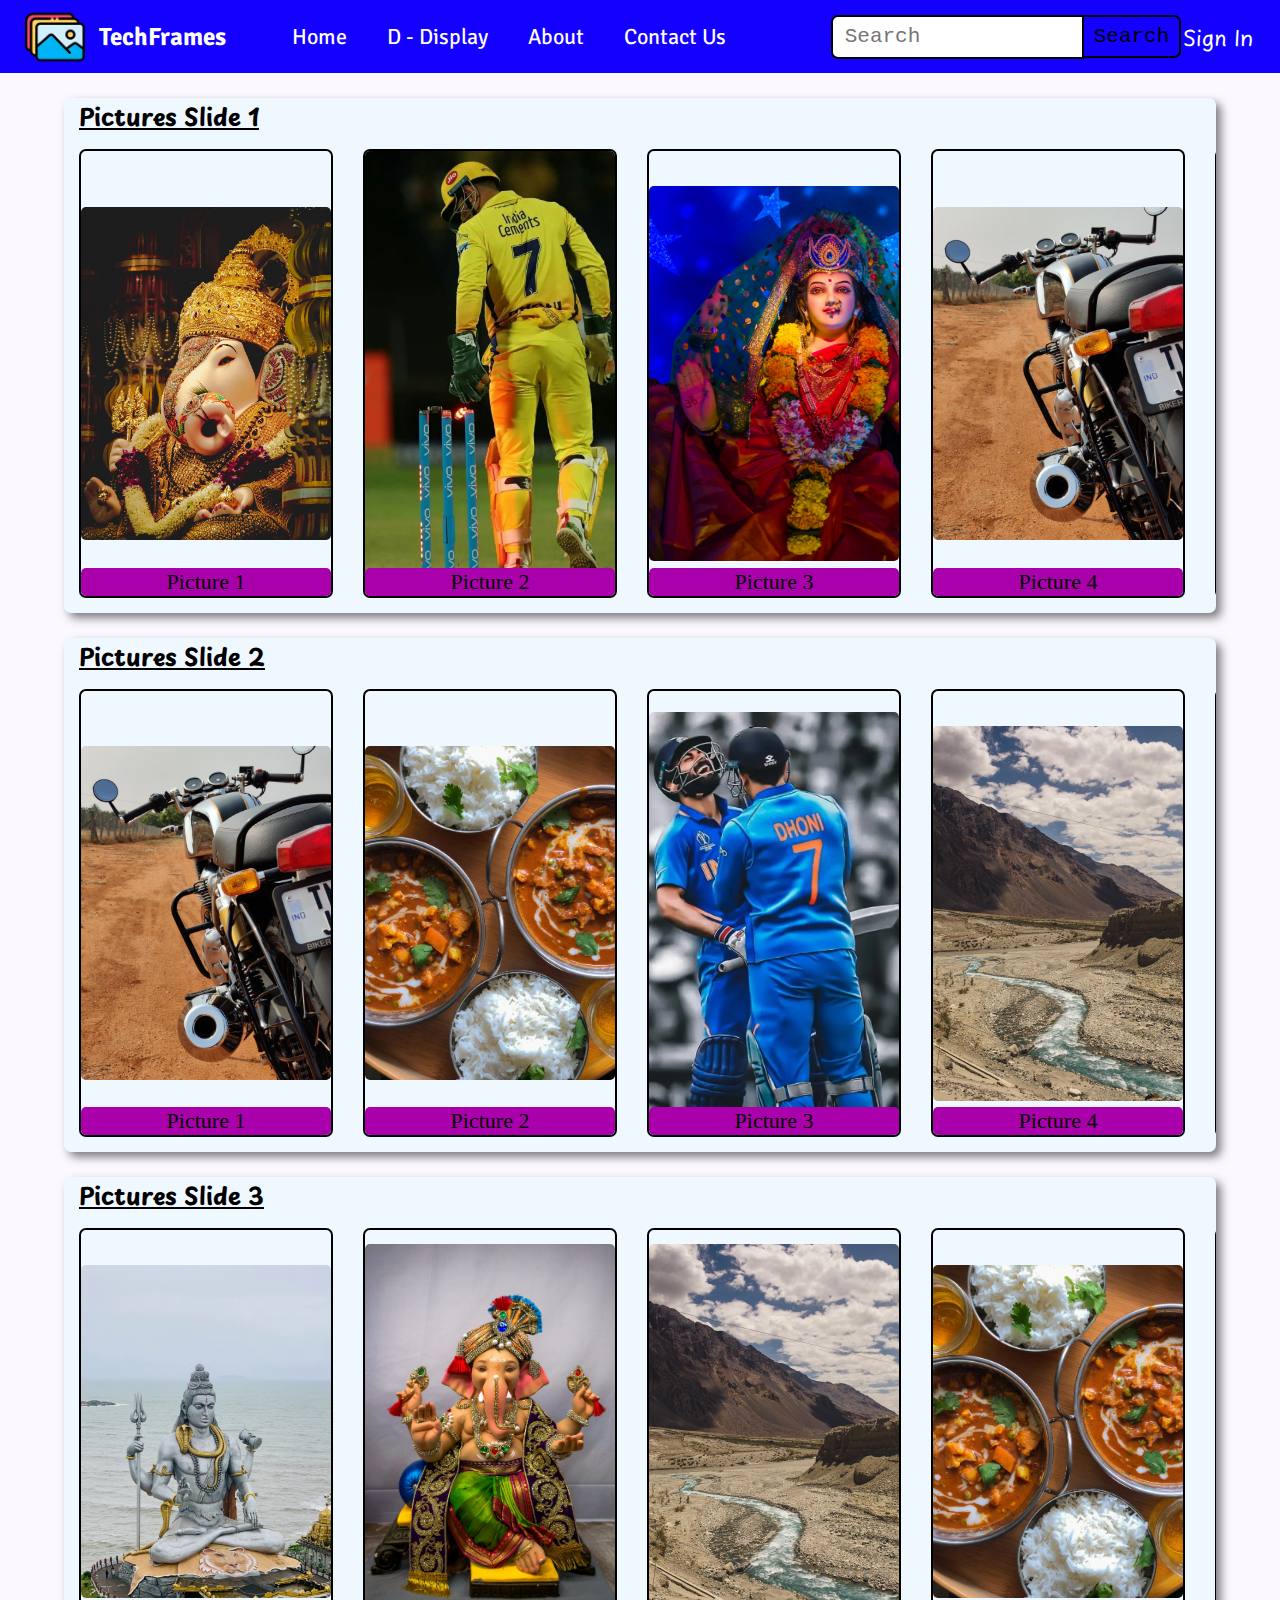
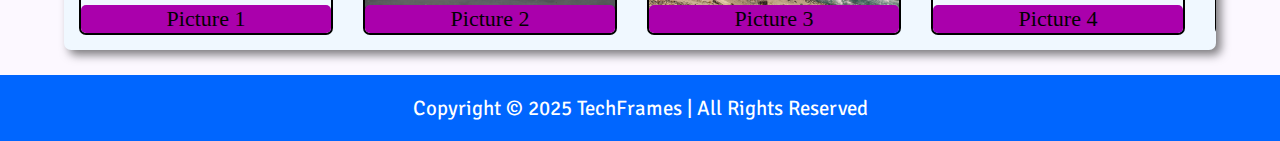
<file: html/index.html>
<!DOCTYPE html>
<html lang="en">

<head>
    <meta charset="UTF-8">
    <meta http-equiv="X-UA-Compatible" content="IE=edge">
    <meta name="viewport" content="width=device-width, initial-scale=1.0">
    <title>TechFrames - Web Gallery</title>
    <link rel="icon" href="../images/icon.webp" type="image/x-icon">
    <link rel="stylesheet" href="../css/style.css">
    <link rel="stylesheet" href="../css/resp.css">
    <link rel="stylesheet" href="https://cdnjs.cloudflare.com/ajax/libs/font-awesome/6.5.1/css/all.min.css">
</head>

<body>
    <header>
        <nav class="nav nav-list">
            <div class="logo">
                <a href="../html/index.html">
                    <img src="../images/icon.webp" alt="Image Not Found">
                    <h1>TechFrames</h1>
                </a>
            </div>
            <div class="openMenu"><i class="fa fa-bars"></i></div>
            <ul class="mainMenu">
                <div class="closeMenu"><i class="fa fa-times"></i></div>
                <div class="menu">
                    <li class="item"><a href="../html/index.html">Home</a></li>
                    <li class="item"><a href="../html/dynamic.html">D - Display</a></li>
                    <li class="item"><a href="../html/about.html">About</a></li>
                    <li class="item"><a href="../html/contact.html">Contact Us</a></li>
                    <div class="search-container">
                        <input type="text" name="search" id="search" placeholder="Search">
                        <button class="btn">Search</button>
                    </div>
                </div>
            </ul>
            <div class="user">
                <i class="fa-solid fa-user user-icon" id="userIcon"></i>
                <div class="userbtn">
                    <button class="butn" id="signupButton">Sign Up</button>
                    <button class="butn" id="signinButton">Sign In</button>
                </div>
            </div>
        </nav>
    </header>
    <main>
        <div class="container">
            <div class="card">
                <h2 class="my-2">Pictures Slide 1</h2>
                <div class="cards">
                    <div class="card-item" onclick="openImage('../images/image1.webp', 'Picture 1')">
                        <img src="../images/image1.webp" alt="Image Not Found!!!">
                        <div class="lines">
                            <p class="text-center my-1">Picture 1</p>
                        </div>
                    </div>
                    <div class="card-item" onclick="openImage('../images/image7.webp', 'Picture 2')">
                        <img src="../images/image7.webp" alt="Image Not Found!!!">
                        <div class="lines">
                            <p class="text-center my-1">Picture 2</p>
                        </div>
                    </div>
                    <div class="card-item" onclick="openImage('../images/image4.webp', 'Picture 3')">
                        <img src="../images/image4.webp" alt="Image Not Found!!!">
                        <div class="lines">
                            <p class="text-center my-1">Picture 3</p>
                        </div>
                    </div>
                    <div class="card-item" onclick="openImage('../images/image9.webp', 'Picture 4')">
                        <img src="../images/image9.webp" alt="Image Not Found!!!">
                        <div class="lines">
                            <p class="text-center my-1">Picture 4</p>
                        </div>
                    </div>
                    <div class="card-item" onclick="openImage('../images/image5.webp', 'Picture 5')">
                        <img src="../images/image5.webp" alt="Image Not Found!!!">
                        <div class="lines">
                            <p class="text-center my-1">Picture 5</p>
                        </div>
                    </div>
                    <div class="card-item" onclick="openImage('../images/image2.webp', 'Picture 6')">
                        <img src="../images/image2.webp" alt="Image Not Found!!!">
                        <div class="lines">
                            <p class="text-center my-1">Picture 6</p>
                        </div>
                    </div>
                    <div class="card-item" onclick="openImage('../images/image6.webp', 'Picture 7')">
                        <img src="../images/image6.webp" alt="Image Not Found!!!">
                        <div class="lines">
                            <p class="text-center my-1">Picture 7</p>
                        </div>
                    </div>
                    <div class="card-item" onclick="openImage('../images/image8.webp', 'Picture 8')">
                        <img src="../images/image8.webp" alt="Image Not Found!!!">
                        <div class="lines">
                            <p class="text-center my-1">Picture 8</p>
                        </div>
                    </div>
                </div>
            </div>
            <div class="card">
                <h2 class="my-2">Pictures Slide 2</h2>
                <div class="cards">
                    <div class="card-item" onclick="openImage('../images/image9.webp', 'Picture 1')">
                        <img src="../images/image9.webp" alt="Image Not Found!!!">
                        <div class="lines">
                            <p class="text-center my-1">Picture 1</p>
                        </div>
                    </div>
                    <div class="card-item" onclick="openImage('../images/image10.webp', 'Picture 2')">
                        <img src="../images/image10.webp" alt="Image Not Found!!!">
                        <div class="lines">
                            <p class="text-center my-1">Picture 2</p>
                        </div>
                    </div>
                    <div class="card-item" onclick="openImage('../images/image6.webp', 'Picture 3')">
                        <img src="../images/image6.webp" alt="Image Not Found!!!">
                        <div class="lines">
                            <p class="text-center my-1">Picture 3</p>
                        </div>
                    </div>
                    <div class="card-item" onclick="openImage('../images/image8.webp', 'Picture 4')">
                        <img src="../images/image8.webp" alt="Image Not Found!!!">
                        <div class="lines">
                            <p class="text-center my-1">Picture 4</p>
                        </div>
                    </div>
                    <div class="card-item" onclick="openImage('../images/image5.webp', 'Picture 5')">
                        <img src="../images/image5.webp" alt="Image Not Found!!!">
                        <div class="lines">
                            <p class="text-center my-1">Picture 5</p>
                        </div>
                    </div>
                    <div class="card-item" onclick="openImage('../images/image1.webp', 'Picture 6')">
                        <img src="../images/image1.webp" alt="Image Not Found!!!">
                        <div class="lines">
                            <p class="text-center my-1">Picture 6</p>
                        </div>
                    </div>
                    <div class="card-item" onclick="openImage('../images/image3.webp', 'Picture 7')">
                        <img src="../images/image3.webp" alt="Image Not Found!!!">
                        <div class="lines">
                            <p class="text-center my-1">Picture 7</p>
                        </div>
                    </div>
                    <div class="card-item" onclick="openImage('../images/image7.webp', 'Picture 8')">
                        <img src="../images/image7.webp" alt="Image Not Found!!!">
                        <div class="lines">
                            <p class="text-center my-1">Picture 8</p>
                        </div>
                    </div>
                </div>
            </div>
            <div class="card">
                <h2 class="my-2">Pictures Slide 3</h2>
                <div class="cards">
                    <div class="card-item" onclick="openImage('../images/image5.webp', 'Picture 1')">
                        <img src="../images/image5.webp" alt="Image Not Found!!!">
                        <div class="lines">
                            <p class="text-center my-1">Picture 1</p>
                        </div>
                    </div>
                    <div class="card-item" onclick="openImage('../images/image3.webp', 'Picture 2')">
                        <img src="../images/image3.webp" alt="Image Not Found!!!">
                        <div class="lines">
                            <p class="text-center my-1">Picture 2</p>
                        </div>
                    </div>
                    <div class="card-item" onclick="openImage('../images/image8.webp', 'Picture 3')">
                        <img src="../images/image8.webp" alt="Image Not Found!!!">
                        <div class="lines">
                            <p class="text-center my-1">Picture 3</p>
                        </div>
                    </div>
                    <div class="card-item" onclick="openImage('../images/image10.webp', 'Picture 4')">
                        <img src="../images/image10.webp" alt="Image Not Found!!!">
                        <div class="lines">
                            <p class="text-center my-1">Picture 4</p>
                        </div>
                    </div>
                    <div class="card-item" onclick="openImage('../images/image1.webp', 'Picture 5')">
                        <img src="../images/image1.webp" alt="Image Not Found!!!">
                        <div class="lines">
                            <p class="text-center my-1">Picture 5</p>
                        </div>
                    </div>
                    <div class="card-item" onclick="openImage('../images/image6.webp', 'Picture 6')">
                        <img src="../images/image6.webp" alt="Image Not Found!!!">
                        <div class="lines">
                            <p class="text-center my-1">Picture 6</p>
                        </div>
                    </div>
                    <div class="card-item" onclick="openImage('../images/image4.webp', 'Picture 7')">
                        <img src="../images/image4.webp" alt="Image Not Found!!!">
                        <div class="lines">
                            <p class="text-center my-1">Picture 7</p>
                        </div>
                    </div>
                    <div class="card-item" onclick="openImage('../images/image2.webp', 'Picture 8')">
                        <img src="../images/image2.webp" alt="Image Not Found!!!">
                        <div class="lines">
                            <p class="text-center my-1">Picture 8</p>
                        </div>
                    </div>
                </div>
            </div>
        </div>
    </main>
    <footer class="back">
        <p class="foot">Copyright &copy; 2025 TechFrames | All Rights Reserved</p>
    </footer>
    <script src="../script/script.js"></script>
    <script>
        document.getElementById('signupButton').addEventListener('click', function () {
            window.location.href = '../html/signup.html';
        });
        document.getElementById('signinButton').addEventListener('click', function () {
            window.location.href = '../html/signin.html';
        });
    </script>
</body>

</html>
</file>
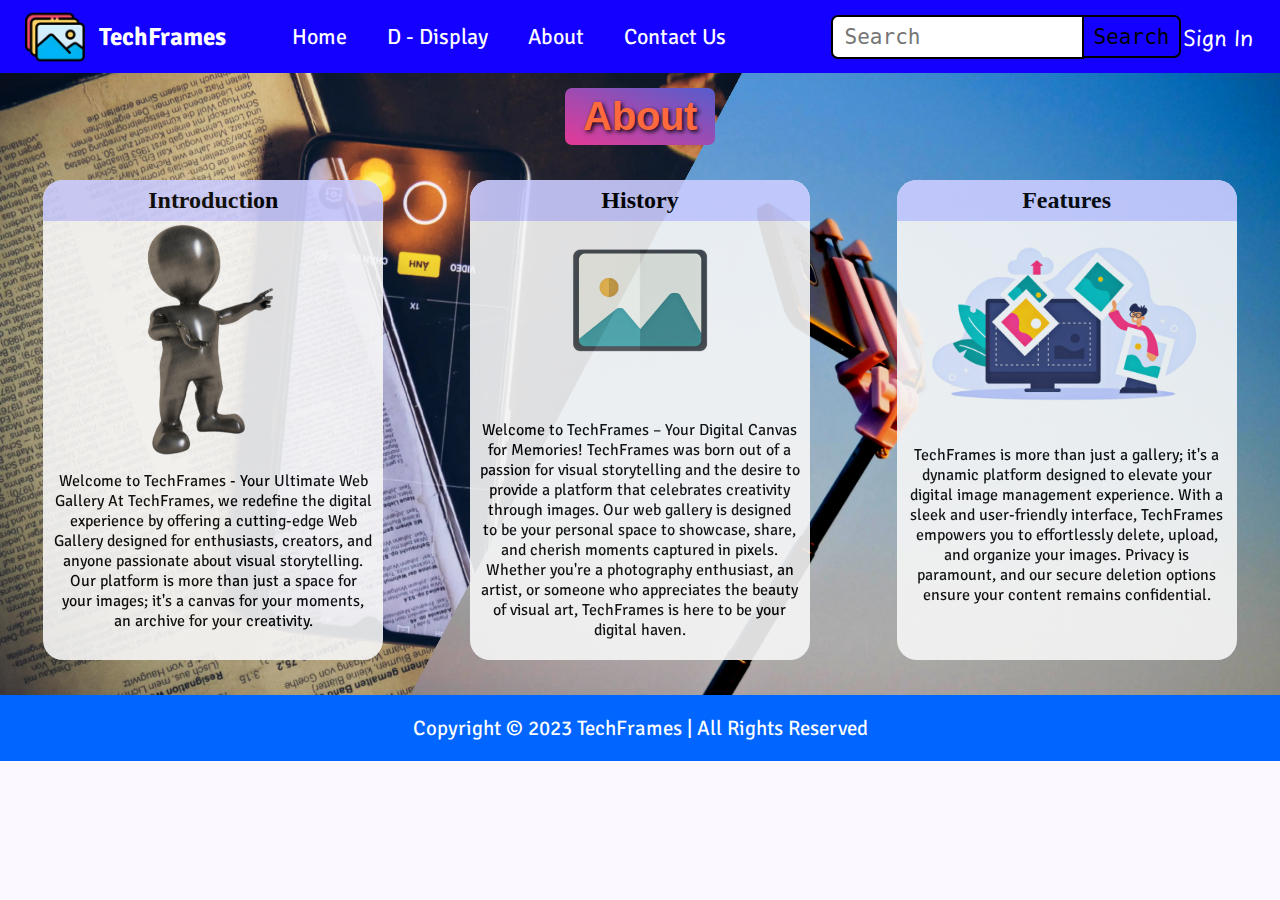
<file: html/about.html>
<!DOCTYPE html>
<html lang="en">

<head>
    <meta charset="UTF-8">
    <meta name="viewport" content="width=device-width, initial-scale=1.0">
    <title>About - TechFrames</title>
    <link rel="icon" href="../images/icon.webp" type="image/x-icon">
    <link rel="stylesheet" href="../css/style.css">
    <link rel="stylesheet" href="../css/resp.css">
    <link rel="stylesheet" href="../css/aboutStyles.css">
    <link rel="stylesheet" href="https://cdnjs.cloudflare.com/ajax/libs/font-awesome/6.5.1/css/all.min.css">
</head>

<body>
    <header>
        <nav class="nav nav-list">
            <div class="logo">
                <a href="../html/index.html">
                    <img src="../images/icon.webp" alt="Image Not Found">
                    <h1>TechFrames</h1>
                </a>
            </div>
            <div class="openMenu"><i class="fa fa-bars"></i></div>
            <ul class="mainMenu">
                <div class="closeMenu"><i class="fa fa-times"></i></div>
                <div class="menu">
                    <li class="item"><a href="../html/index.html">Home</a></li>
                    <li class="item"><a href="../html/dynamic.html">D - Display</a></li>
                    <li class="item"><a href="../html/about.html">About</a></li>
                    <li class="item"><a href="../html/contact.html">Contact Us</a></li>
                    <div class="search-container">
                        <input type="text" name="search" id="search" placeholder="Search">
                        <button class="btn">Search</button>
                    </div>
                </div>
            </ul>
            <div class="user">
                <i class="fa-solid fa-user user-icon" id="userIcon"></i>
                <div class="userbtn">
                    <button class="butn" id="signupButton">Sign Up</button>
                    <button class="butn" id="signinButton">Sign In</button>
                </div>
            </div>
        </nav>
    </header>
    <section class="about">
        <div class="content">
            <h2>About</h2>
        </div>
        <div class="center">
            <div class="center-box">
                <h2>Introduction</h2>
                <img src="../images/box1.webp" alt="Not Found">
                <p>Welcome to TechFrames - Your Ultimate Web Gallery
                    At TechFrames, we redefine the digital experience by offering a cutting-edge Web Gallery designed
                    for enthusiasts, creators, and anyone passionate about visual storytelling. Our platform is more
                    than just a space for your images; it's a canvas for your moments, an archive for your creativity.
                </p>
            </div>
            <div class="center-box">
                <h2>History</h2>
                <img src="../images/box2.webp" alt="Not Found" style="width: 250px; top: 0; margin: 0;">
                <p style="position: relative;top: -15px;">Welcome to TechFrames – Your Digital Canvas for Memories!
                    TechFrames was born out of a passion for
                    visual storytelling and the desire to provide a platform that celebrates creativity through images.
                    Our web gallery is designed to be your personal space to showcase, share, and cherish moments
                    captured in pixels. Whether you're a photography enthusiast, an artist, or someone who appreciates
                    the beauty of visual art, TechFrames is here to be your digital haven.</p>
            </div>
            <div class="center-box">
                <h2>Features</h2>
                <img src="../images/box3.webp" alt="Not Found" style="width: 285px; top: -5px;">
                <p>TechFrames is more than just a gallery; it's a dynamic platform designed to elevate your digital
                    image management experience. With a sleek and user-friendly interface, TechFrames empowers you to
                    effortlessly delete, upload, and organize your images. Privacy is paramount, and our secure deletion
                    options ensure your content remains confidential.</p>
            </div>
        </div>
    </section>
    <footer class="back">
        <p class="foot">Copyright &copy; 2023 TechFrames | All Rights Reserved</p>
    </footer>
    <script src="../script/script.js"></script>
    <script>
        document.getElementById('signupButton').addEventListener('click', function () {
            window.location.href = '../html/signup.html';
        });
        document.getElementById('signinButton').addEventListener('click', function () {
            window.location.href = '../html/signin.html';
        });
    </script>
</body>

</html>
</file>
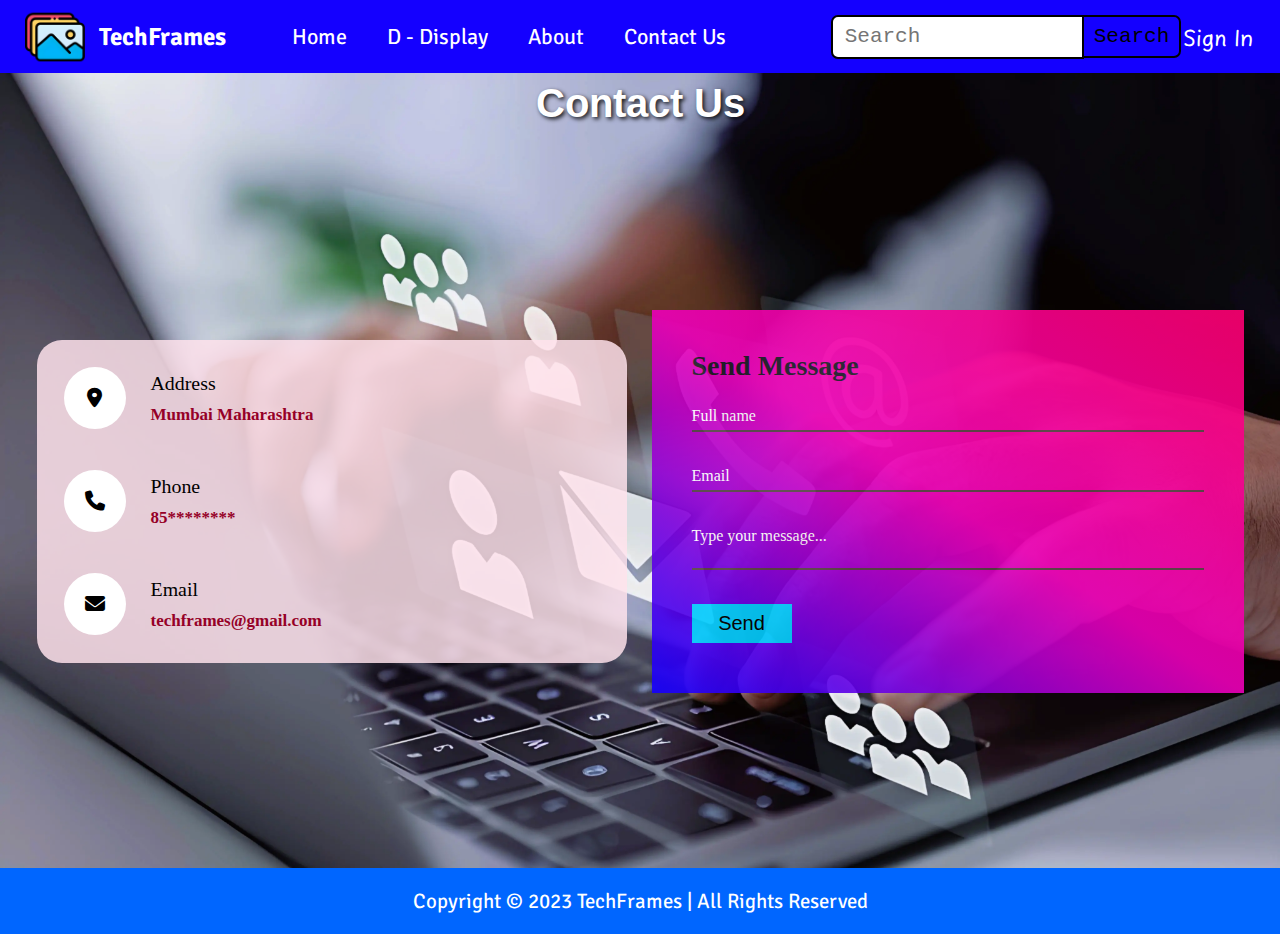
<file: html/contact.html>
<!DOCTYPE html>
<html lang="en">

<head>
    <meta charset="UTF-8">
    <meta name="viewport" content="width=device-width, initial-scale=1.0">
    <title>Contact - TechFrames</title>
    <link rel="icon" href="../images/icon.webp" type="image/x-icon">
    <link rel="stylesheet" href="../css/style.css">
    <link rel="stylesheet" href="../css/resp.css">
    <link rel="stylesheet" href="../css/contactStyles.css">
    <link rel="stylesheet" href="https://cdnjs.cloudflare.com/ajax/libs/font-awesome/6.5.1/css/all.min.css">
</head>

<body>
    <header>
        <nav class="nav nav-list">
            <div class="logo">
                <a href="../html/index.html">
                    <img src="../images/icon.webp" alt="Image Not Found">
                    <h1>TechFrames</h1>
                </a>
            </div>
            <div class="openMenu"><i class="fa fa-bars"></i></div>
            <ul class="mainMenu">
                <div class="closeMenu"><i class="fa fa-times"></i></div>
                <div class="menu">
                    <li class="item"><a href="../html/index.html">Home</a></li>
                    <li class="item"><a href="../html/dynamic.html">D - Display</a></li>
                    <li class="item"><a href="../html/about.html">About</a></li>
                    <li class="item"><a href="../html/contact.html">Contact Us</a></li>
                    <div class="search-container">
                        <input type="text" name="search" id="search" placeholder="Search">
                        <button class="btn">Search</button>
                    </div>
                </div>
            </ul>
            <div class="user">
                <i class="fa-solid fa-user user-icon" id="userIcon"></i>
                <div class="userbtn">
                    <button class="butn" id="signupButton">Sign Up</button>
                    <button class="butn" id="signinButton">Sign In</button>
                </div>
            </div>
        </nav>
    </header>
    <section class="contact">
        <div class="content">
            <h2>Contact Us</h2>
        </div>
        <div class="container">
            <div class="contactInfo">
                <div class="box">
                    <div class="icon"><i class="fa-solid fa-location-dot"></i></div>
                    <div class="text">
                        <h3>Address</h3>
                        <p>Mumbai Maharashtra</p>
                    </div>
                </div>
                <div class="box">
                    <div class="icon"><i class="fa-solid fa-phone"></i></div>
                    <div class="text">
                        <h3>Phone</h3>
                        <p>85********</p>
                    </div>
                </div>
                <div class="box">
                    <div class="icon"><i class="fa-solid fa-envelope"></i></div>
                    <div class="text">
                        <h3>Email</h3>
                        <p>techframes@gmail.com</p>
                    </div>
                </div>
            </div>
            <div class="contactForm">
                <form action="">
                    <h2>Send Message</h2>
                    <div class="inputBox">
                        <input type="text" name="" required="required">
                        <span>Full name</span>
                    </div>
                    <div class="inputBox">
                        <input type="text" name="" required="required">
                        <span>Email</span>
                    </div>
                    <div class="inputBox">
                        <textarea required="required"></textarea>
                        <span>Type your message...</span>
                    </div>
                    <div class="inputBox">
                        <input type="submit" name="" value="Send">
                    </div>

                </form>
            </div>
        </div>
    </section>
    <footer class="back">
        <p class="foot">Copyright &copy; 2023 TechFrames | All Rights Reserved</p>
    </footer>
    <script src="../script/script.js"></script>
    <script>
        document.getElementById('signupButton').addEventListener('click', function () {
            window.location.href = '../html/signup.html';
        });
        document.getElementById('signinButton').addEventListener('click', function () {
            window.location.href = '../html/signin.html';
        });
    </script>
</body>

</html>
</file>
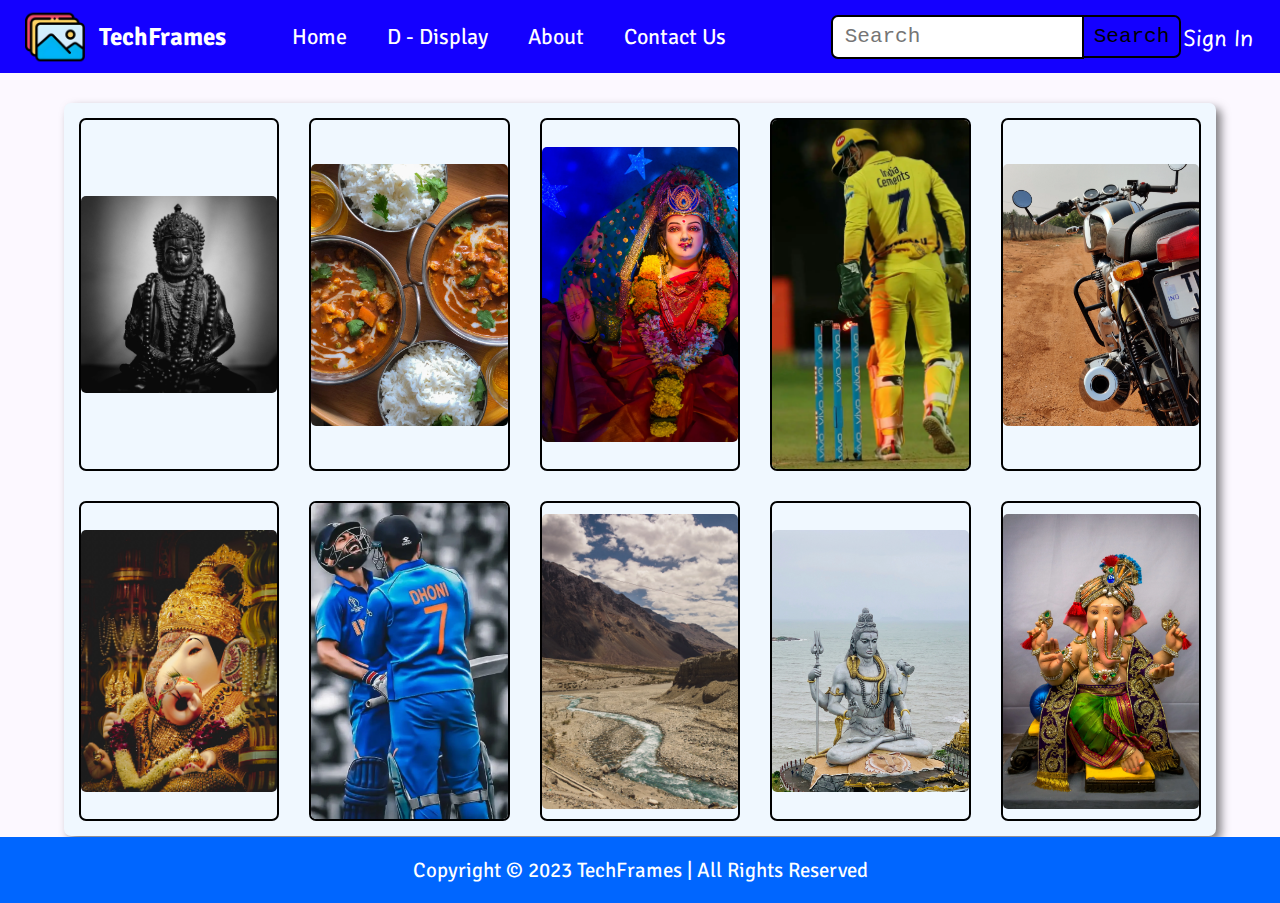
<file: html/dynamic.html>
<!DOCTYPE html>
<html lang="en">

<head>
    <meta charset="UTF-8">
    <meta name="viewport" content="width=device-width, initial-scale=1.0">
    <title>Dynamic Display - TechFrames</title>
    <link rel="icon" href="../images/icon.webp" type="image/x-icon">
    <link rel="stylesheet" href="../css/style.css">
    <link rel="stylesheet" href="../css/resp.css">
    <link rel="text/html" href="../html/index.html">
    <link rel="stylesheet" href="https://cdnjs.cloudflare.com/ajax/libs/font-awesome/6.5.1/css/all.min.css">
    <style>
        .card {
            display: flex;
            flex-wrap: wrap;
            justify-content: space-around;
            margin-top: 30px !important;
            margin-bottom: 30px !important;
        }

        .card-item {
            width: calc(20% - 34px);
            margin: 15px;
        }

        @media screen and (max-width: 768px) {
            .card {
                margin: 0;
                padding: 10px;
            }

            .card-item {
                width: calc(72% - 100px);
                margin: 5px;
                box-shadow: 4px 3px 9px rgba(0, 0, 0, 0.7);
            }

            .card-item:hover {
                box-shadow: 4px 3px 9px rgba(0, 0, 0, 0.7);
            }

            .card-item img {
                height: 260px;
            }
        }
    </style>
</head>

<body>
    <header>
        <nav class="nav nav-list">
            <div class="logo">
                <a href="../html/index.html">
                    <img src="../images/icon.webp" alt="Image Not Found">
                    <h1>TechFrames</h1>
                </a>
            </div>
            <div class="openMenu"><i class="fa fa-bars"></i></div>
            <ul class="mainMenu">
                <div class="closeMenu"><i class="fa fa-times"></i></div>
                <div class="menu">
                    <li class="item"><a href="../html/index.html">Home</a></li>
                    <li class="item"><a href="../html/dynamic.html">D - Display</a></li>
                    <li class="item"><a href="../html/about.html">About</a></li>
                    <li class="item"><a href="../html/contact.html">Contact Us</a></li>
                    <div class="search-container">
                        <input type="text" name="search" id="search" placeholder="Search">
                        <button class="btn">Search</button>
                    </div>
                </div>
            </ul>
            <div class="user">
                <i class="fa-solid fa-user user-icon" id="userIcon"></i>
                <div class="userbtn">
                    <button class="butn" id="signupButton">Sign Up</button>
                    <button class="butn" id="signinButton">Sign In</button>
                </div>
            </div>
        </nav>
    </header>
    <div class="container">
        <div class="card">
            <!-- Images will be dynamically added here -->
        </div>
    </div>
    <footer class="back">
        <p class="foot">Copyright &copy; 2023 TechFrames | All Rights Reserved</p>
    </footer>
    <script src="../script/script.js" defer></script>
    <script>
        document.addEventListener('DOMContentLoaded', function () {
            const backgrounds = [
                { src: '../images/image1.webp' },
                { src: '../images/image2.webp' },
                { src: '../images/image3.webp' },
                { src: '../images/image4.webp' },
                { src: '../images/image5.webp' },
                { src: '../images/image6.webp' },
                { src: '../images/image7.webp' },
                { src: '../images/image8.webp' },
                { src: '../images/image9.webp' },
                { src: '../images/image10.webp' },
            ];

            function shuffleArray(array) {
                for (let i = array.length - 1; i > 0; i--) {
                    const j = Math.floor(Math.random() * (i + 1));
                    [array[i], array[j]] = [array[j], array[i]];
                }
            }

            const cardsContainer = document.querySelector('.card');

            function createCardItem(imageSrc) {
                const cardItem = document.createElement('div');
                cardItem.classList.add('card-item');
                const img = document.createElement('img');
                img.src = imageSrc;
                img.alt = 'Image Not Found!!!';
                cardItem.appendChild(img);
                return cardItem;
            }

            function showImagesInLoop() {
                shuffleArray(backgrounds);
                cardsContainer.innerHTML = '';

                backgrounds.forEach(image => {
                    const cardItem = createCardItem(image.src);
                    cardsContainer.appendChild(cardItem);
                });
            }

            showImagesInLoop();
            setInterval(showImagesInLoop, 5000);
        });
    </script>
    <script>
        document.getElementById('signupButton').addEventListener('click', function () {
            window.location.href = '../html/signup.html';
        });
        document.getElementById('signinButton').addEventListener('click', function () {
            window.location.href = '../html/signin.html';
        });
    </script>
</body>

</html>
</file>
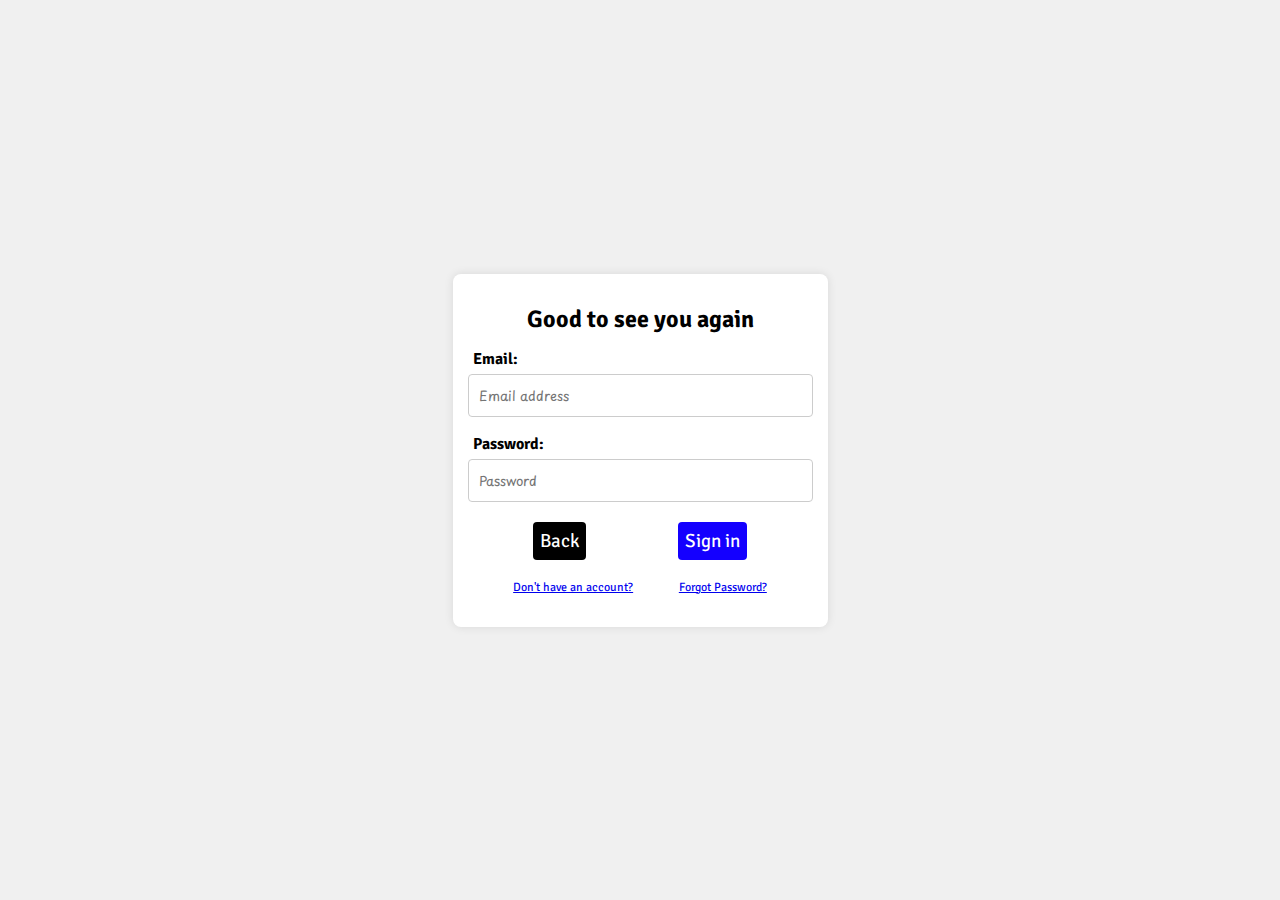
<file: html/signin.html>
<!DOCTYPE html>
<html lang="en">

<head>
    <meta charset="UTF-8">
    <meta name="viewport" content="width=device-width, initial-scale=1.0">
    <title>TechFrames Signin</title>
    <link rel="icon" href="../images/icon.webp" type="image/x-icon">
    <style>
        @import url('https://fonts.googleapis.com/css2?family=Signika+Negative:wght@600&display=swap');
        @import url('https://fonts.googleapis.com/css2?family=Playpen+Sans:wght@500&display=swap');

        body {
            font-family: 'Signika Negative';
            background-color: #f0f0f0;
            margin: 0;
            padding: 0;
            display: flex;
            align-items: center;
            justify-content: center;
            height: 100vh;
        }

        .signup-container {
            background-color: #fff;
            border-radius: 8px;
            box-shadow: 0 0 10px rgba(0, 0, 0, 0.1);
            overflow: hidden;
            width: 375px;
            max-width: 100%;
        }

        .signup-form {
            padding: 15px;
        }

        .signup-form h2 {
            margin: 15px;
            text-align: center;
        }

        .form-group {
            margin-bottom: 17px;
        }

        label {
            display: block;
            margin: 5px;
            font-weight: bold;
        }

        input {
            width: 100%;
            padding: 10px;
            border: 1px solid #ccc;
            border-radius: 4px;
            box-sizing: border-box;
            font-family: 'Playpen Sans';
        }

        .button-container {
            display: flex;
            justify-content: space-around;
            align-items: center;
            margin: 20px;
        }

        .cta-button {
            font-family: 'Signika Negative';
            background-color: #1400FF;
            color: #fff;
            padding: 7px;
            font-size: 19px;
            border: none;
            border-radius: 4px;
            cursor: pointer;
        }

        #back-btn {
            background-color: black;
        }

        #account {
            margin: 15px 0 0 0;
            font-size: 12px;
            text-align: center;
        }

        span {
            display: flex;
            justify-content: space-evenly;
        }

        @media screen and (max-width: 768px) {
            body {
                height: 90vh;
            }

            .signup-container {
                height: 50vh;
            }

            .signup-form {
                padding: 20px;
            }

            .signup-form h2 {
                margin: 20px;
            }

            label {
                margin: 7px;
            }

            #account {
                font-size: 16px;
            }

            .button-container {
                margin: 20px;
            }
        }
    </style>
</head>

<body>
    <div class="signup-container">
        <form class="signup-form">
            <h2>Good to see you again</h2>
            <div class="form-group">
                <label for="email">Email:</label>
                <input type="email" id="email" name="email" placeholder="Email address" required autocomplete="email">
            </div>
            <div class="form-group">
                <label for="password">Password:</label>
                <input type="password" id="password" name="password" minlength="8" placeholder="Password" required
                    autocomplete="current-password">
            </div>
            <div class="button-container">
                <button type="submit" class="cta-button" id="back-btn">Back</button>
                <button type="submit" class="cta-button" id="sign-btn">Sign in</button>
            </div>
            <div class="form-group">
                <div class="form-group">
                    <span id="account">
                        <a href="../html/signup.html" id="terms-of-use-link">Don't have an account?</a>
                        <a href="#" id="forgot-password-link">Forgot Password?</a>
                    </span>
                </div>
            </div>
        </form>
    </div>
    <script>
        document.getElementById('back-btn').addEventListener('click', function () {
            window.location.href = '../html/index.html';
        });
    </script>
</body>

</html>
</file>
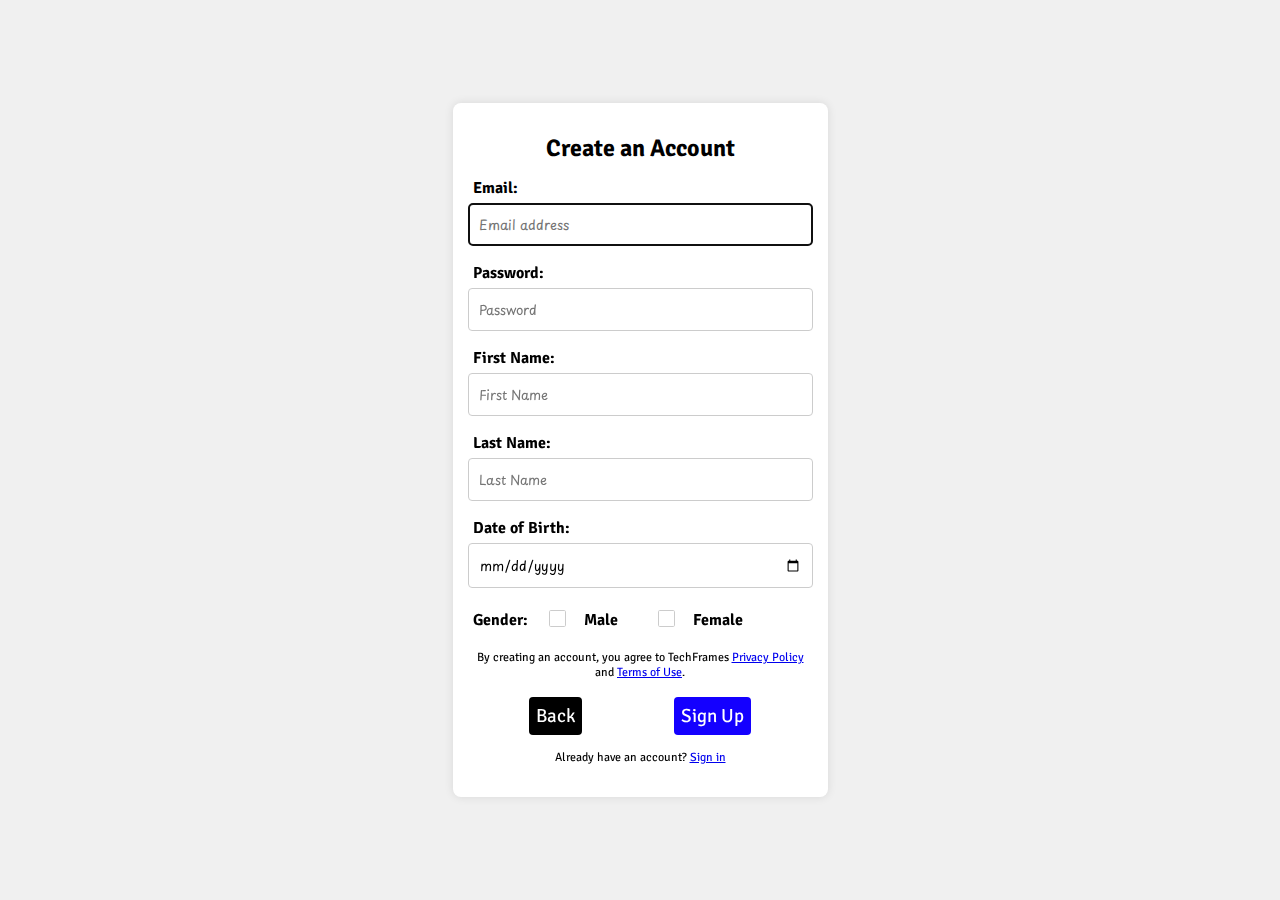
<file: html/signup.html>
<!DOCTYPE html>
<html lang="en">

<head>
    <meta charset="UTF-8">
    <meta name="viewport" content="width=device-width, initial-scale=1.0">
    <title>TechFrames Signup</title>
    <link rel="icon" href="../images/icon.webp" type="image/x-icon">
    <style>
        @import url('https://fonts.googleapis.com/css2?family=Signika+Negative:wght@600&display=swap');
        @import url('https://fonts.googleapis.com/css2?family=Playpen+Sans:wght@500&display=swap');

        body {
            font-family: 'Signika Negative';
            background-color: #f0f0f0;
            margin: 0;
            padding: 0;
            display: flex;
            align-items: center;
            justify-content: center;
            height: 100vh;
        }

        .signup-container {
            background-color: #fff;
            border-radius: 8px;
            box-shadow: 0 0 10px rgba(0, 0, 0, 0.1);
            overflow: hidden;
            width: 375px;
            max-width: 100%;
        }

        .signup-form {
            padding: 15px;
        }

        .signup-form h2 {
            margin: 15px;
            text-align: center;
        }

        .form-group {
            margin-bottom: 17px;
        }

        label {
            display: block;
            margin: 5px;
            font-weight: bold;
        }

        input {
            width: 100%;
            padding: 10px;
            border: 1px solid #ccc;
            border-radius: 4px;
            box-sizing: border-box;
            font-family: 'Playpen Sans';
        }

        .formgroup {
            display: flex;
            align-items: center;
        }

        .gender-label {
            margin-right: 15%;
        }

        .formgroup div {
            display: flex;
            align-items: center;
            margin-right: auto;
        }

        input[type="radio"] {
            display: none;
        }

        .radio-label {
            cursor: pointer;
            position: relative;
        }

        .radio-label:before {
            content: "";
            display: inline-block;
            width: 15px;
            height: 15px;
            border: 1px solid #ccc;
            border-radius: 10%;
            position: absolute;
            left: -35px;
        }

        input[type="radio"]:checked+.radio-label:before {
            background-color: #1400FF;
            border-color: #1400FF;
        }

        span {
            display: block;
            text-align: center;
        }

        #terms-text {
            margin: 15px 0;
            font-size: 12px;
            text-align: center;
        }

        .button-container {
            display: flex;
            justify-content: space-around;
            align-items: center;
            margin: 15px;
        }

        .cta-button {
            font-family: 'Signika Negative';
            background-color: #1400FF;
            color: #fff;
            padding: 7px;
            font-size: 19px;
            border: none;
            border-radius: 4px;
            cursor: pointer;
        }

        #back-btn {
            background-color: black;
        }

        #account {
            margin: 15px 0 0 0;
            font-size: 12px;
            text-align: center;
        }

        @media screen and (max-width: 768px) {
            .signup-container {
                height: 100vh;
            }

            .signup-form {
                padding: 20px;
            }

            .signup-form h2 {
                margin: 20px;
            }

            label {
                margin: 7px;
            }

            .radio-label:before {
                width: 13px;
                height: 13px;
            }

            #terms-text,
            #account {
                font-size: 16px;
            }

            .button-container {
                margin: 20px;
            }
        }
    </style>
</head>

<body>
    <div class="signup-container">
        <form class="signup-form">
            <h2>Create an Account</h2>
            <div class="form-group">
                <label for="email">Email:</label>
                <input type="email" id="email" name="email" placeholder="Email address" required autocomplete="email"
                    autofocus="false">
            </div>
            <div class="form-group">
                <label for="password">Password:</label>
                <input type="password" id="password" name="password" minlength="8" placeholder="Password" required
                    autocomplete="current-password">
            </div>
            <div class="form-group">
                <label for="firstname">First Name:</label>
                <input type="text" id="firstname" name="firstname" placeholder="First Name" required
                    autocomplete="given-name">
            </div>
            <div class="form-group">
                <label for="lastname">Last Name:</label>
                <input type="text" id="lastname" name="lastname" placeholder="Last Name" required
                    autocomplete="family-name">
            </div>
            <div class="form-group">
                <label for="dob">Date of Birth:</label>
                <input type="date" id="dob" name="dob" placeholder="Date of Birth" autocomplete="bday">
            </div>
            <div class="formgroup">
                <label class="gender-label">Gender:</label>
                <div>
                    <input type="radio" id="male" name="gender" value="male">
                    <label class="radio-label" for="male">Male</label>
                </div>
                <div>
                    <input type="radio" id="female" name="gender" value="female">
                    <label class="radio-label" for="female">Female</label>
                </div>
            </div>
            <div class="form-group">
                <span for="terms-text" id="terms-text">By creating an account, you agree to TechFrames <a href="#"
                        id="privacy-policy-link">Privacy
                        Policy</a> and <a href="#" id="terms-of-use-link">Terms of Use</a>.</span>
            </div>
            <div class="button-container">
                <button type="submit" class="cta-button" id="back-btn">Back</button>
                <button type="submit" class="cta-button" id="sign-btn">Sign Up</button>
            </div>
            <div class="form-group">
                <span for="terms-text" id="account">Already have an account? <a href="../html/signin.html"
                        id="terms-of-use-link">Sign in</a></span>
            </div>
        </form>
    </div>
    <script>
        document.getElementById('back-btn').addEventListener('click', function () {
            window.location.href = '../html/index.html';
        });
    </script>
</body>

</html>
</file>
<file: css/style.css>
@import url('https://fonts.googleapis.com/css2?family=Bungee&family=Skranji&display=swap');
@import url('https://fonts.googleapis.com/css2?family=Signika+Negative:wght@600&display=swap');
@import url('https://fonts.googleapis.com/css2?family=Playpen+Sans:wght@500&display=swap');

:root {
    --bg-color: #FCF8FF;
    --main-bg-color: #1400FF;
}

* {
    margin: 0;
    padding: 0;
}

body {
    background-color: var(--bg-color);
}

header {
    background: var(--main-bg-color);
}

nav {
    display: flex;
    align-items: center;
    height: 73px;
}

.logo {
    width: 220px;
    margin-left: 15px;
    cursor: pointer;
}

.logo a {
    display: flex;
    align-items: center;
    justify-content: center;
    text-decoration: none;
}

.logo:hover {
    border-radius: 7px;
}

.logo img,
.logo h1 {
    display: flex;
    align-items: center;
    justify-content: center;
    height: 60px;
    padding: 0 7px;
    color: white;
    font-size: 25px;
    text-align: center;
    font-family: 'Signika Negative';
}

.mainMenu {
    display: flex;
    align-items: center;
    justify-content: center;
    flex: 1;
}

.menu {
    display: flex;
    align-items: center;
    list-style: none;
    position: relative;
    left: 25px;
}

.item {
    padding: 15px;
}

.item a {
    font-family: 'Signika Negative';
    text-decoration: none;
    font-size: 22px;
    color: white;
    padding: 5px;
}

.item a:hover {
    border-radius: 4px;
    color: #F0A6FF;
    background-color: #0066FF;
}

.openMenu,
.closeMenu {
    display: none;
}

.fa-user {
    display: none !important;
}

.search-container {
    display: flex;
    align-items: center;
    position: relative;
    left: 85px;
}

.search-container input {
    height: 40px;
    padding: 0 12px;
    border-radius: 7px 0 0 7px;
    font-size: 21px;
    border: 2px solid black;
    font-family: monospace;
}

input[type="text"] {
    width: 225px;
}

.search-container input:focus {
    outline: none;
}

.search-container button {
    height: 43px;
    margin-left: -2px;
    font-size: 21px;
    color: black;
    font-family: monospace;
    border-radius: 0 7px 7px 0;
    border: 2px solid black;
}

.btn {
    padding: 5px 10px;
    border-radius: 7px;
    cursor: pointer;
    color: white;
    background: var(--main-bg-color);
}

.search-container button:hover {
    background-color: #955BFF;
    border-color: 2px solid black;
}

.user {
    display: flex;
    align-items: center;
    justify-content: center;
    height: 40px;
    margin-right: 22px;
}

.user button {
    border: 0px;
    padding: 5.5px;
    border-radius: 7px;
    background-color: transparent;
    color: white;
    font-size: 21px;
    font-family: 'Playpen Sans';
}

.user button:hover {
    color: black;
    font-weight: bold;
    background-color: #B978FF;
}

.card {
    background-color: aliceblue;
    max-width: 90vw;
    margin: 25px auto;
    border-radius: 7px;
    box-shadow: 5px 5px 10px rgba(0, 0, 0, 0.5);
}

.cards {
    display: flex;
    overflow: scroll;
}

.card h2 {
    margin: 15px;
    font-family: 'Playpen Sans';
    text-decoration: underline;
}

.card-item {
    display: inline-flex;
    justify-content: center;
    flex-direction: column;
    margin: 0 15px;
    width: 250px;
    border-radius: 7px;
    margin-bottom: 15px;
    position: relative;
    border: 2px solid black;
}

.card-item:hover {
    cursor: pointer;
    border-radius: 7px;
    border: 2px solid transparent;
    box-shadow: 5px 5px 10px rgba(0, 0, 0, 0.7);
}

.card-item img {
    border-radius: 5px;
}

.lines {
    display: flex;
    position: absolute;
    bottom: 0;
    width: 100%;
}

.lines p {
    display: grid;
    align-items: center;
    height: 28px;
    width: 250px;
    font-size: 22px;
    text-align: center;
    border-radius: 5px;
    background-color: #AA00AC;
}

.container {
    min-height: calc(100vh - 58px - 12vh);
}

.back {
    display: flex;
    align-items: center;
    justify-content: center;
    height: 66px;
    background-color: #0066FF;
}

.back p {
    padding: 7px;
    font-size: 1.3rem;
    color: white;
    text-align: center;
    font-family: 'Signika Negative';
}
</file>
<file: css/resp.css>
@media screen and (max-width: 768px) {
    body {
        margin: 0;
        padding: 0;
    }

    .nav {
        height: 68px;
        background-color: #1400FF;
    }

    .logo {
        margin: 7px;
    }

    .logo img {
        width: 60px;
        border: none;
    }

    .nav ul {
        padding: 0;
        margin: 0;
        list-style: none;
    }

    .nav ul li {
        display: flex;
        align-items: center;
        justify-content: center;
    }

    .nav ul li a {
        padding: 7px;
        margin: 0;
    }

    .menu {
        flex-direction: column;
        top: 18px;
        left: 0;
    }

    .mainMenu {
        align-items: center;
        justify-content: center;
        width: 100%;
        height: 55%;
        z-index: 1;
        position: absolute;
        background-color: #1E1926;
    }

    .mainMenu .item:first-child {
        margin-top: 15px;
    }

    .item {
        padding: 10px;
    }

    .openMenu,
    .closeMenu {
        display: flex;
        align-items: center;
        justify-content: center;
        position: absolute;
        top: 18px;
        right: 20px;
        width: 32px;
        font-size: 33px;
        color: #FCF8FF;
    }

    .search-container {
        padding: 10px;
        left: 0;
    }

    #search {
        margin-right: 0;
        padding: 0 10px;
        border: 0;
        height: 39.5px;
    }

    input[type="text"] {
        width: 210px;
    }

    .search-container input:focus {
        outline: none;
    }

    .search-container button {
        height: 40.5px;
        margin-left: 0;
        border: 0;
        color: #FCF8FF;
    }

    .btn {
        display: flex;
        align-items: center;
        padding: 10px;
        border: 0;
        position: relative;
        background-color: #955BFF;
    }

    .user {
        margin-left: 25px;
    }

    #userIcon {
        display: flex !important;
        align-items: center;
        justify-content: center;
        padding: 5px;
        font-size: 21px;
        border-radius: 15%;
        background-color: #FCF8FF;
    }

    .userbtn {
        display: none;
        align-items: center;
        justify-content: center;
        width: 100%;
        height: 35%;
        position: absolute;
        top: 0px;
        left: 0;
        z-index: 1;
        background-color: #1E1926;
    }

    .userbtn.active {
        display: flex;
    }

    .user button {
        margin: 10px;
    }

    .card {
        margin: 17px;
        margin-bottom: 25px;
        max-width: 100%;
    }

    .card h2 {
        margin: 10px;
    }

    .card-item {
        margin: 12px;
        width: 210px;
        border-radius: 0;
        border: 2px solid white;
        box-shadow: 5px 5px 10px rgba(0, 0, 0, 0.7);
    }

    .card-item:hover {
        border-radius: 0;
    }

    .card-item img {
        height: 330px;
        border-radius: 0;
    }

    .lines p {
        border-radius: 0;
    }

    .foot {
        display: flex;
        align-items: center;
        justify-content: center;
        font-size: 1.2rem;
    }

    .contact::before {
        background-position: -242px;
    }

    .contact {
        padding: 20px;
    }

    .container {
        flex-direction: column;
    }

    .container .contactInfo {
        border-radius: 4%;
        margin-bottom: 40px;
        margin-right: 0;
    }

    .container .contactInfo .box {
        padding: 10px;
    }

    .container .contactInfo,
    .contactForm {
        width: 100%;
    }

    .contactForm {
        padding: 20px;
    }
}
</file>
<file: css/aboutStyles.css>
@import url('https://fonts.googleapis.com/css2?family=Arimo:wght@700&family=Arvo:ital@1&family=Bree+Serif&family=Play&family=Playpen+Sans:wght@500&family=Rubik+Doodle+Shadow&display=swap');

* {
    padding: 0;
    margin: 0;
}

.about {
    position: relative;
    display: flex;
    flex-direction: column;
    align-items: center;
    justify-content: space-between;
}

.content h2 {
    margin: 15px;
    font-size: 40px;
    font-family: 'Arimo';
    text-shadow: 2px 2px 4px rgba(0, 0, 0, 0.9);
    color: #FF693E;
    background: linear-gradient(to right top,#E53A96, #565DCD);
    border-radius: 7px;
    width: 140px;
    text-align: center;
    padding: 5px;
}

.center {
    margin-top: -15px;
    height: 550px;
    width: 100%;
    display: flex;
    align-items: center;
    justify-content: space-around;
}

.center::before {
    content: "";
    position: absolute;
    top: 0;
    left: 0;
    width: 100%;
    height: 100%;
    background: url('../images/about2.webp') no-repeat center center;
    background-size: cover;
    z-index: -1;
}

.center-box {
    display: flex;
    flex-direction: column;
    align-items: center;
    justify-content: center;
    width: 340px;
    height: 480px;
    border-radius: 20px;
    background-color: rgb(247, 247, 247);
    opacity: 0.9;
    position: relative;
    overflow: hidden;
}

.center-box h2 {
    position: absolute;
    top: 0;
    padding: 7px;
    text-align: center;
    background-color: #CBCCFF;
    width: 100%;
}

.center-box img {
    width: 180px;
    max-width: 100%;
    margin: 10px auto;
    position: relative;
    top: 10px;
}

.center-box p {
    font-family: 'Signika Negative';
    text-align: center;
    padding: 10px;
}

@media screen and (max-width: 768px) {
    .center {
        height: 100%;
        width: 100%;
        flex-direction: column;
        margin-bottom: 20px;
    }

    .center-box {
        height: 500px;
        margin: 15px;
    }
}
</file>
<file: css/contactStyles.css>
@import url('https://fonts.googleapis.com/css2?family=Arimo:wght@700&family=Arvo:ital@1&family=Bree+Serif&family=Play&family=Playpen+Sans:wght@500&family=Rubik+Doodle+Shadow&display=swap');

* {
    padding: 0;
    margin: 0;
}

.contact {
    position: relative;
    display: flex;
    align-items: center;
    justify-content: center;
    flex-direction: column;
}

.contact::before {
    content: "";
    position: absolute;
    top: 0;
    left: 0;
    width: 100%;
    height: 100%;
    background: url('../images/back.webp') no-repeat center center;
    background-size: cover;
    z-index: -1;
}

.contact .content {
    max-width: 800px;
    text-align: center;
}

.contact .content h2 {
    margin: 7px;
    font-size: 40px;
    font-family: 'Arimo';
    text-shadow: 2px 2px 4px rgba(0, 0, 0, 0.9);
    color: white;
}

.contact .content p {
    font-weight: 300;
    color: #fff;
}

.container {
    width: 100%;
    display: flex;
    align-items: center;
    justify-content: center;
}

.container .contactInfo {
    width: 45%;
    display: flex;
    flex-direction: column;
    background-color: #ffe3ecd7;
    border-radius: 25px;
    margin-right: 25px;
    padding: 7px;
}

.container .contactInfo .box {
    position: relative;
    padding: 10px;
    margin: 10px;
    display: flex;
}

.container .contactInfo .box .icon {
    height: 52px;
    width: 52px;
    background: #fff;
    display: flex;
    align-items: center;
    justify-content: center;
    border-radius: 50%;
    padding: 5px;
    font-size: 20px;
}

.container .contactInfo .box .text {
    display: flex;
    margin-left: 20px;
    font-size: 17px;
    flex-direction: column;
    font-weight: 800;
}

.container .contactInfo .box .text h3 {
    font-weight: 500;
    color: black;
    padding: 5px;
}

.container .contactInfo .box .text p {
    padding: 5px;
    color: #960027;
}

.contactForm {
    width: 40%;
    padding: 40px;
    background: linear-gradient(to right top, #1400FF, #ED00B8, #FF0071);
    opacity: 0.9;
}

.contactForm h2 {
    font-size: 28px;
    color: #1E1926;
}

.contactForm .inputBox {
    position: relative;
    width: 100%;
    margin-top: 10px;
}

.contactForm .inputBox input,
textarea {
    width: 100%;
    padding: 5px 0;
    font-size: 16px;
    margin: 10px 0;
    border: none;
    border-bottom: 2px solid #574145;
    outline: none;
    resize: none;
    background-color: transparent;
    color: white;
}

.contactForm .inputBox span {
    position: absolute;
    left: 0;
    padding: 5px 0;
    font-size: 16px;
    margin: 10px 0;
    pointer-events: none;
    transition: 0.5s;
    color: white;
}

.contactForm .inputBox input:focus+span,
.contactForm .inputBox input:valid~span,
.contactForm .inputBox textarea:focus~span,
.contactForm .inputBox textarea:valid~span {
    font-size: 15px;
    opacity: 0;
}

.contactForm .inputBox input[type="submit"] {
    width: 100px;
    background-color: #00CCFF;
    color: black;
    border: none;
    cursor: pointer;
    padding: 8px;
    font-size: 20px;
}

@media screen and (max-width: 768px) {
    .contact::before {
        background-position: -370px;
    }

    .contact {
        padding: 20px;
    }

    .contact .content {
        position: relative;
        top: -12px;
    }

    .container {
        flex-direction: column;
    }

    .container .contactInfo {
        border-radius: 4%;
        margin-bottom: 40px;
        margin-right: 0;
    }

    .container .contactInfo .box {
        width: 305.400px;
        height: 62.400px;
    }

    .container .contactInfo .box .icon {
        width: 40px;
        border-radius: 25%;
    }

    .container .contactInfo,
    .contactForm {
        width: 97%;
    }

    .contactForm {
        padding: 20px;
    }
}
</file>
